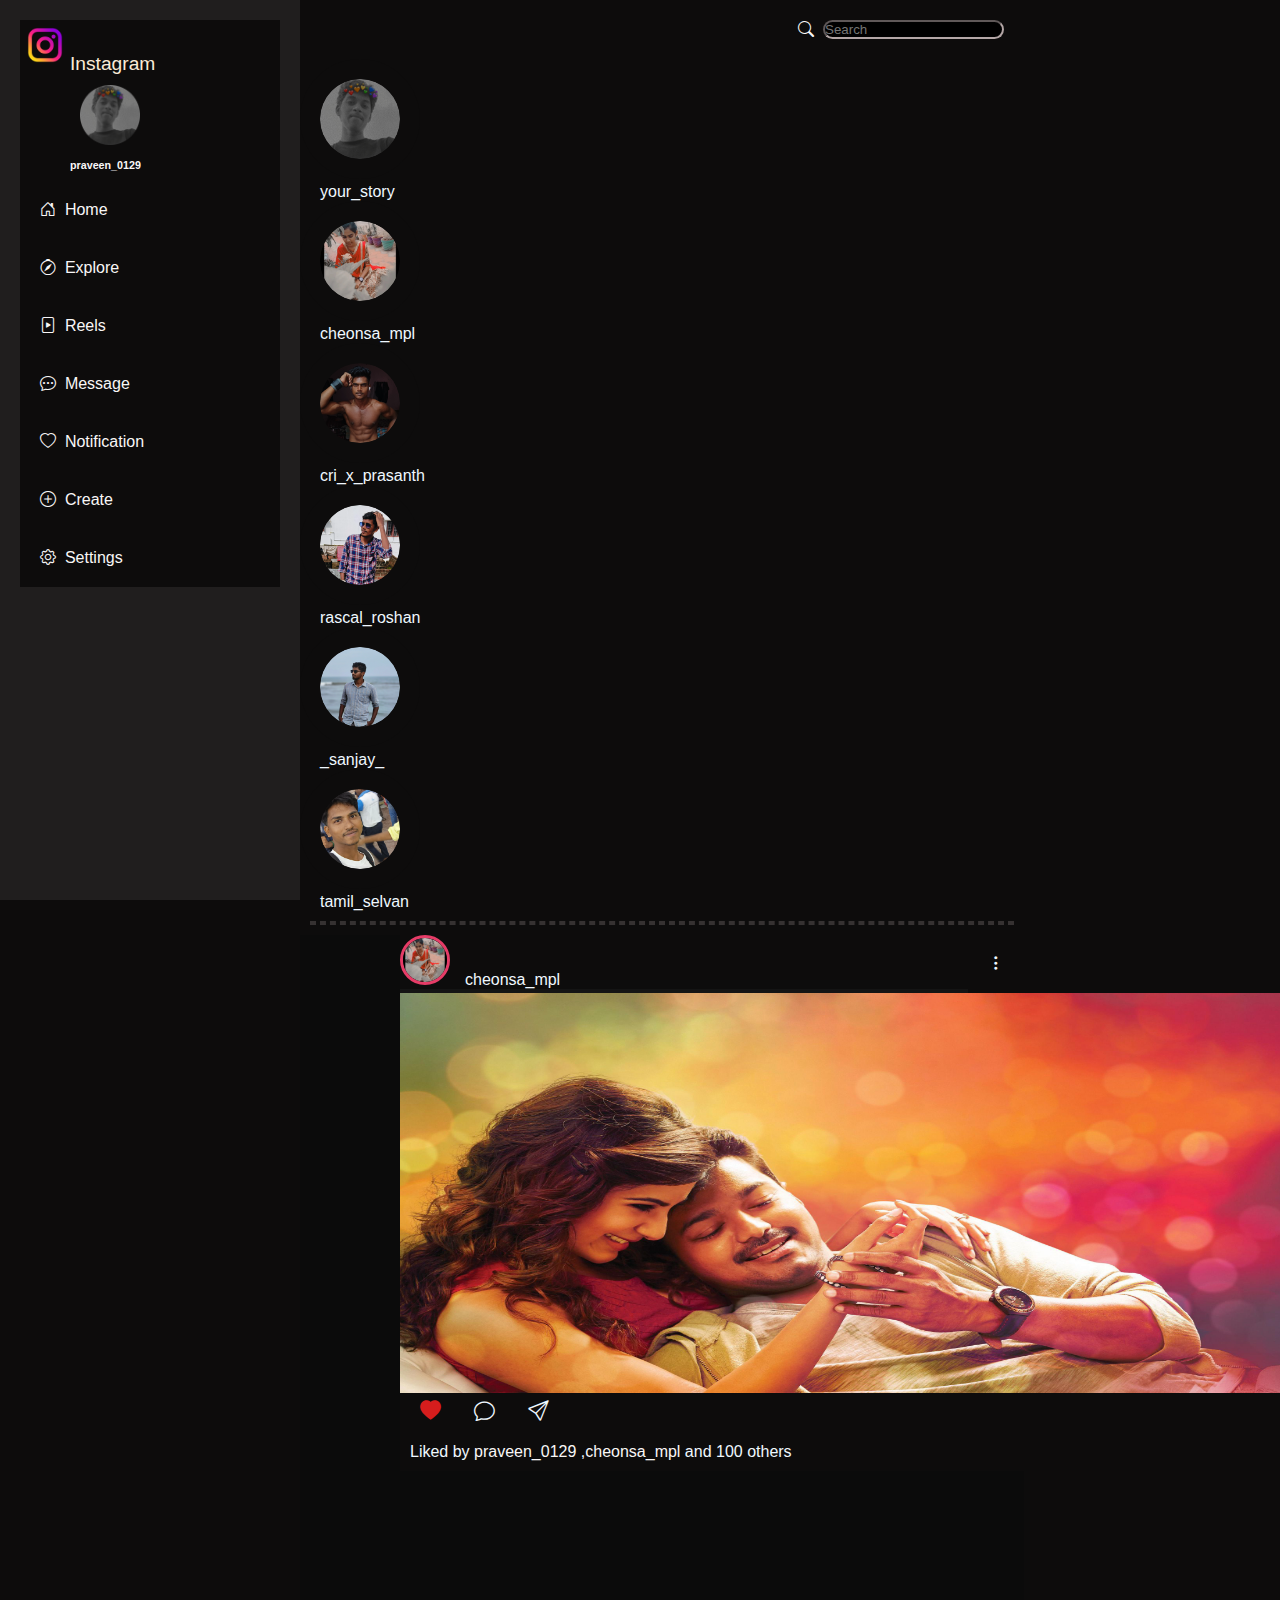
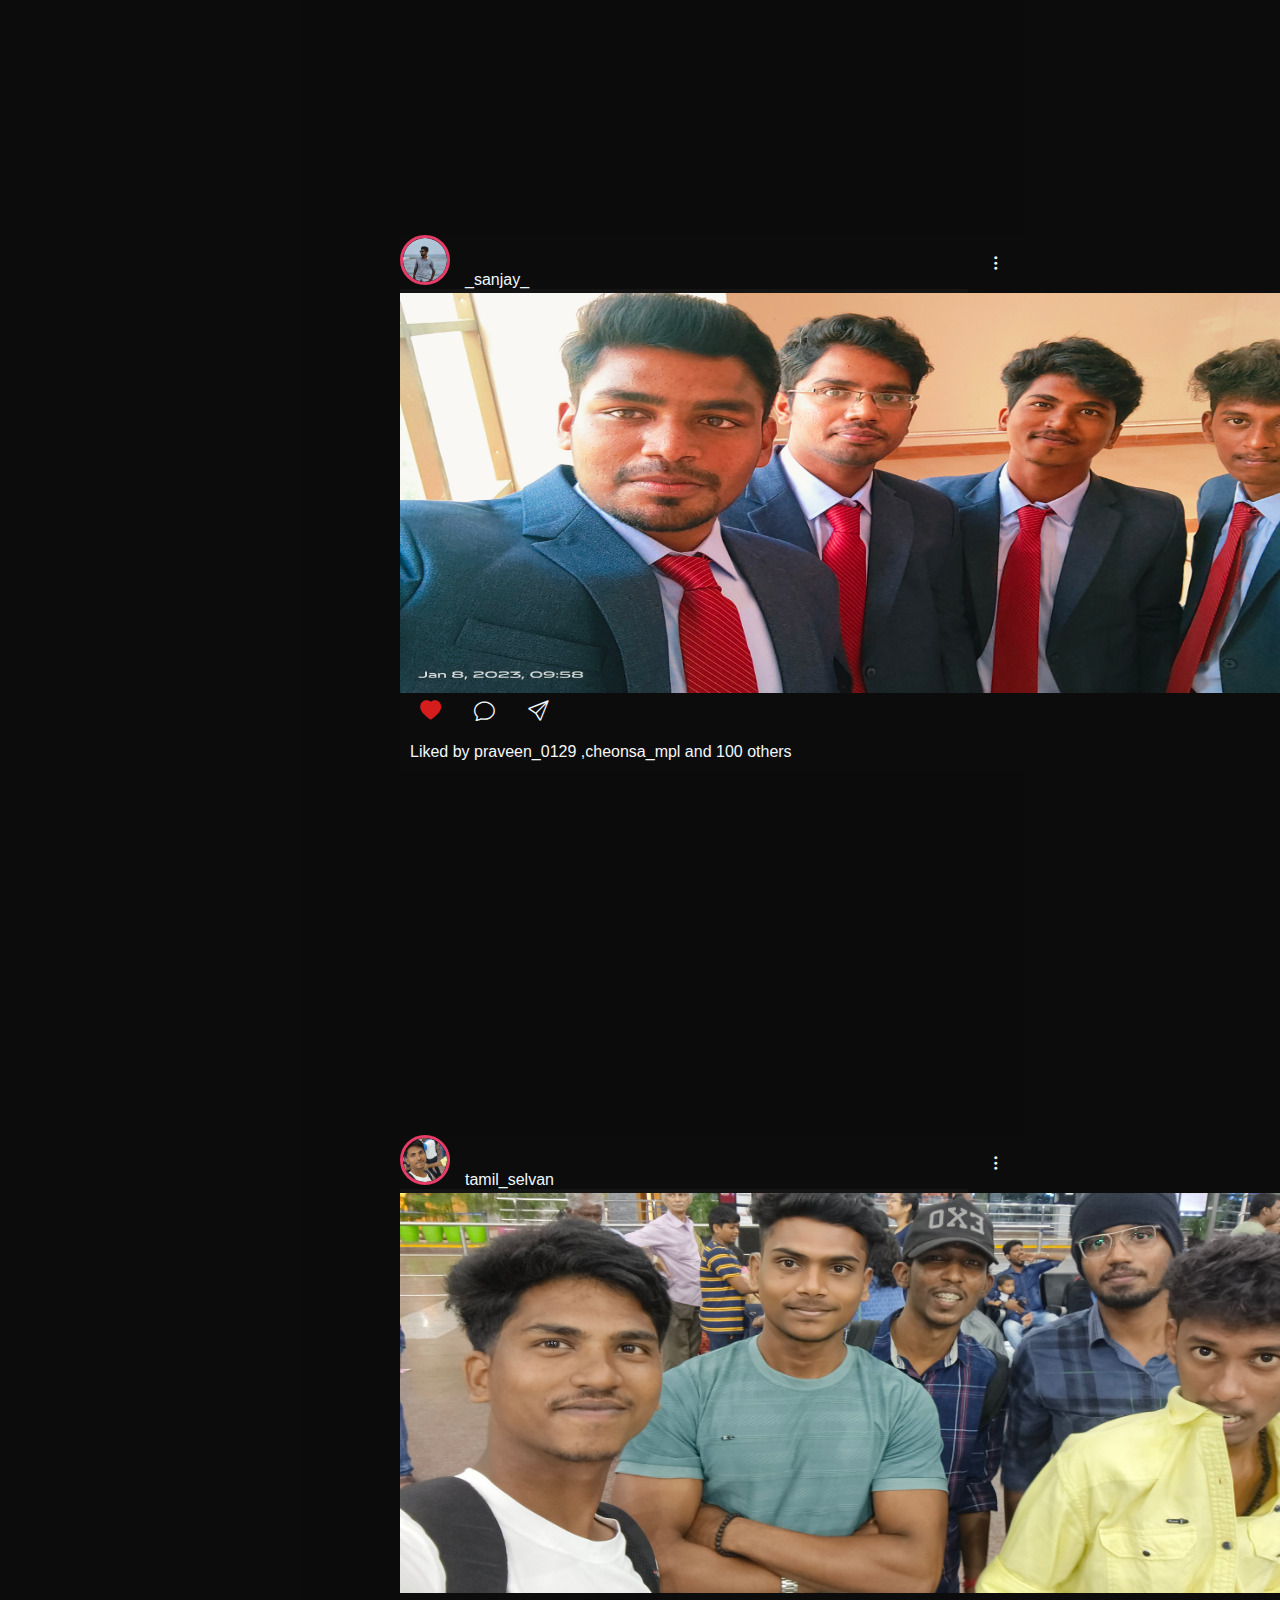
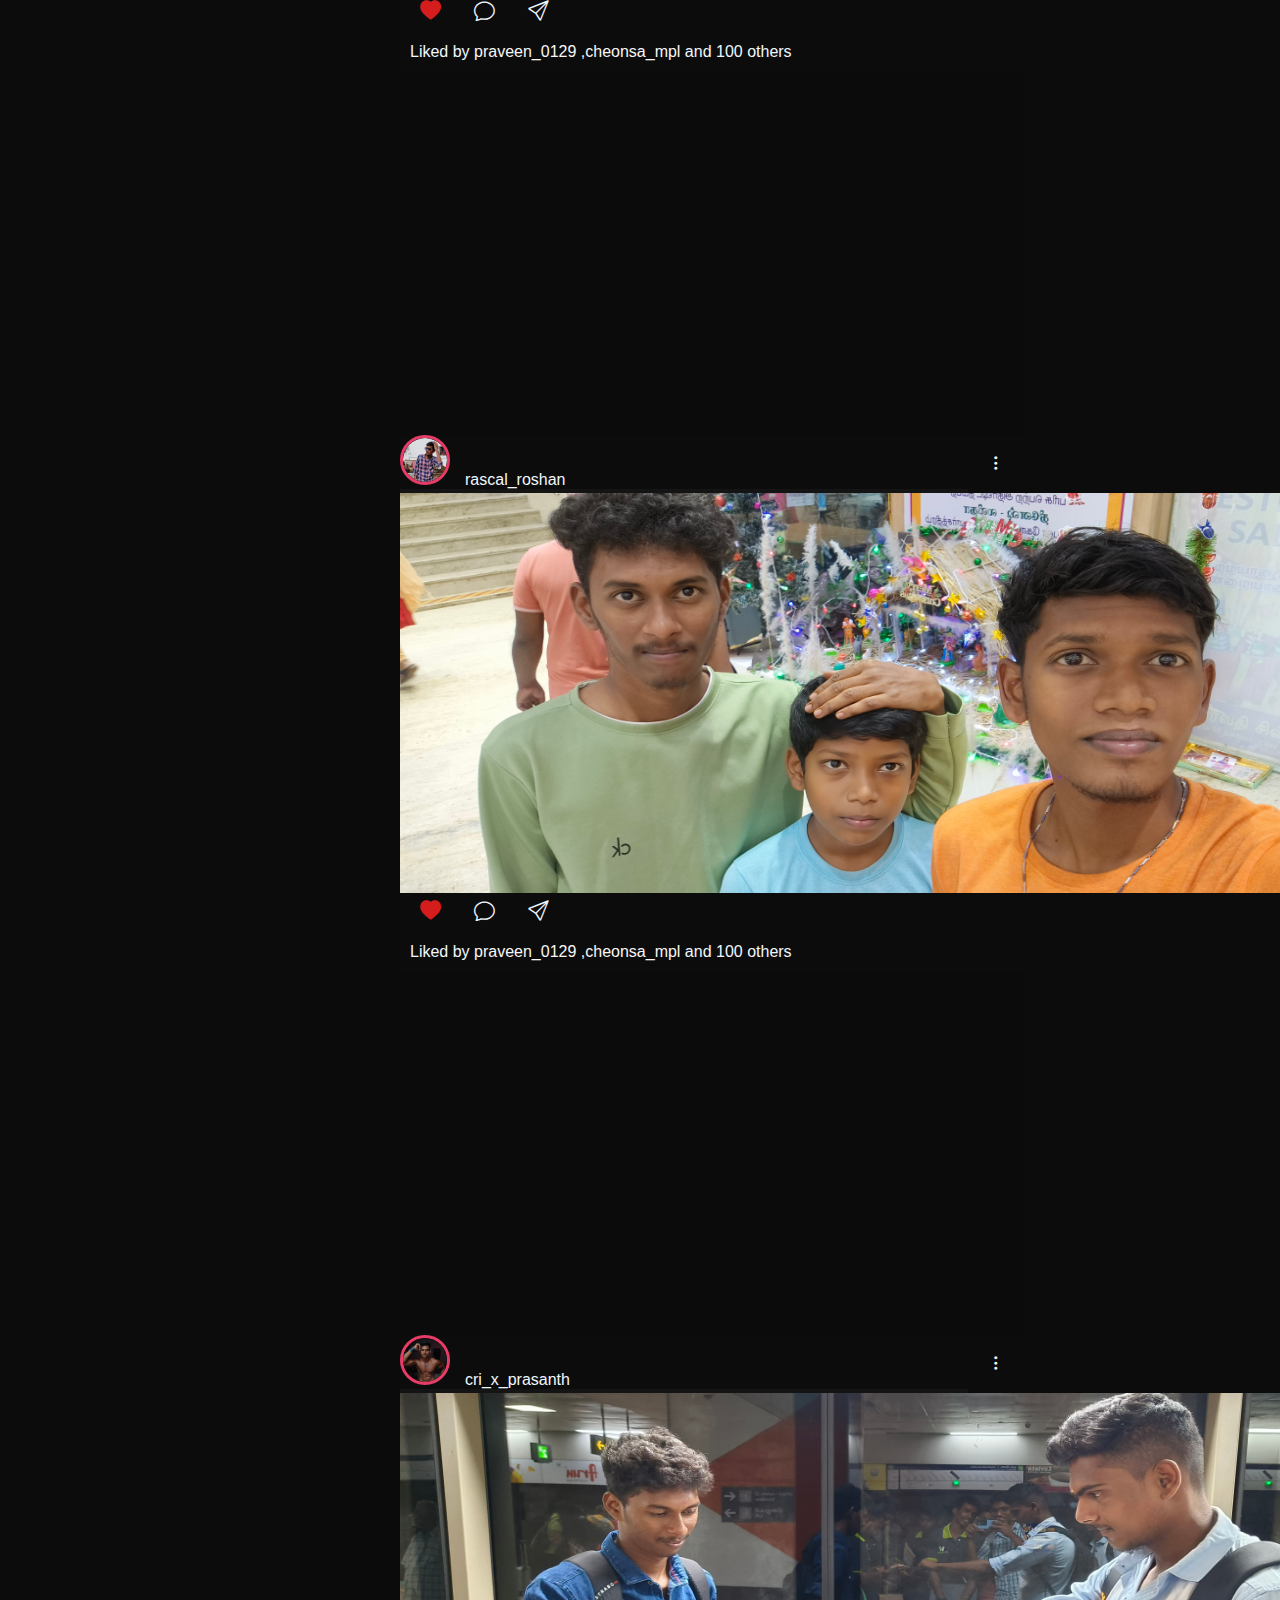
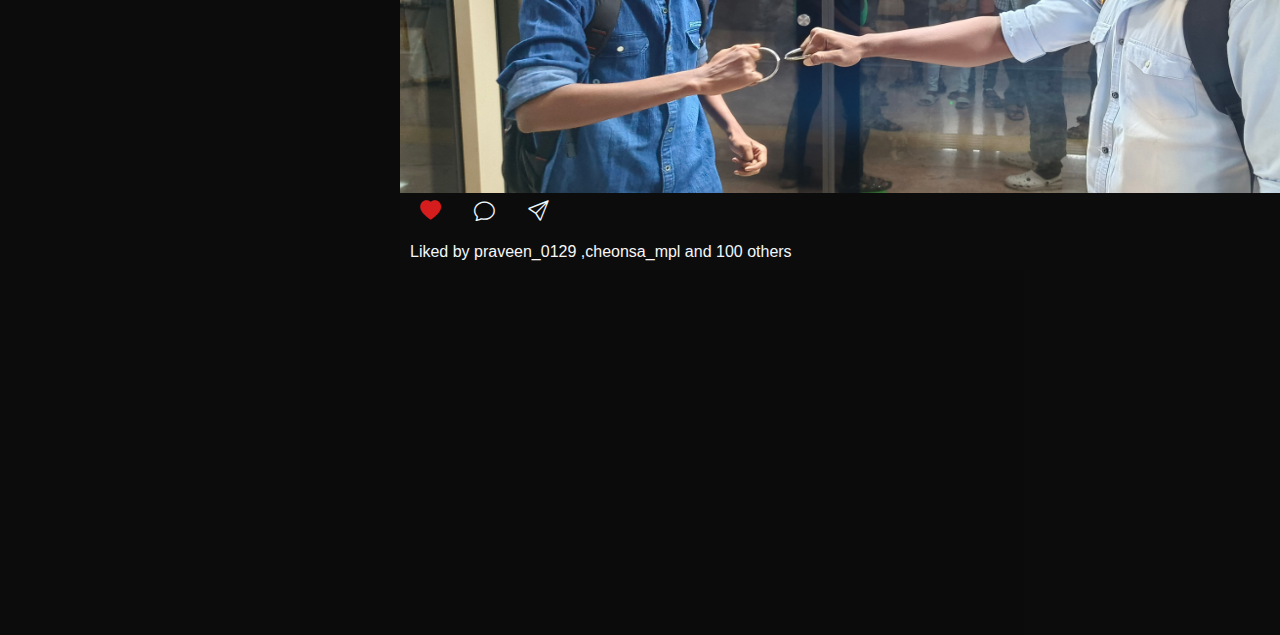
<file: index.html>
<!DOCTYPE html>
<html lang="en">
  <head>
    <meta charset="UTF-8" />
    <meta name="viewport" content="width=device-width, initial-scale=1.0" />
    <title>Document</title>
    <link rel="stylesheet" href="Css/Style.css" />

    <link
      href="https://cdn.jsdelivr.net/npm/bootstrap@5.3.2/dist/css/bootstrap.min.css"
      rel="stylesheet"
      integrity="sha384-T3c6CoIi6uLrA9TneNEoa7RxnatzjcDSCmG1MXxSR1GAsXEV/Dwwykc2MPK8M2HN"
      crossorigin="anonymous"
    />
    <link
      rel="stylesheet"
      href="https://cdn.jsdelivr.net/npm/bootstrap-icons@1.11.3/font/bootstrap-icons.min.css"
    />
    <script
      src="https://cdn.jsdelivr.net/npm/bootstrap@5.3.2/dist/js/bootstrap.bundle.min.js"
      integrity="sha384-C6RzsynM9kWDrMNeT87bh95OGNyZPhcTNXj1NW7RuBCsyN/o0jlpcV8Qyq46cDfL"
      crossorigin="anonymous"
    ></script>
  </head>
  <body>
    <div class="sidebar">
      <div class="logo"><img src="logo.png" /><span>Instagram</span></div>
      <div class="profile">
        <div class="profile-img">
          <img src="icons/praveen.ico" />
        </div>
        <div class="name">
          <a href="profile.html">
          <h6>praveen_0129</h6></a>
        </div>
      </div>
      <div class="navi">
        <ul>
          <li>
            <a href="#index.html"
              ><i class="bi bi-house-door"></i>&nbsp;&nbsp;Home</a
            >
          </li>
          <li>
            <a href="explore.html"
              ><i class="bi bi-compass"></i>&nbsp;&nbsp;Explore</a
            >
          </li>
          <li>
            <a href="reels.html"
              ><i class="bi bi-file-play"></i>&nbsp;&nbsp;Reels</a
            >
          </li>
          <li>
            <a href="#Message"
              ><i class="bi bi-chat-dots"></i>&nbsp;&nbsp;Message</a
            >
          </li>
          <li>
            <a href="#Notification"
              ><i class="bi bi-heart"></i>&nbsp;&nbsp;Notification</a
            >
          </li>
          <li>
            <a href="#Create"
              ><i class="bi bi-plus-circle"></i>&nbsp;&nbsp;Create</a
            >
          </li>

          <li><a href="#settings"><i class="bi bi-gear"></i>&nbsp;&nbsp;Settings</a></li>
        </ul>
      </div>
    </div>
    <div class="mainhome">
      <!-- Header -->
      <div class="header">
        <div class="search"><a href=""><i class="bi bi-search"></i>

        </a>
          </i>&nbsp;&nbsp;
          <input type="text" placeholder="Search" />
        </div>

      <div>
     <div class="story">
       <div class="row">
        <div class="col-sm-2"><img src="icons/praveen.ico" >
        <p>your_story</p></div>
        <div class="col-sm-2 " ><img src="icons/cheonsa.ico" alt="">  <p>cheonsa_mpl</p></div>
        <div class="col-sm-2"><img src="icons/prasanth.ico" alt="">  <p>cri_x_prasanth</p></div>
        <div class="col-sm-2"><img src="icons/roshan.ico" alt="">  <p>rascal_roshan</p></div>
        <div class="col-sm-2"><img src="icons/sanjay.ico" alt="">  <p>_sanjay_</p></div>
        <div class="col-sm-2"><img src="icons/tamil.ico" alt="">  <p>tamil_selvan</p></div>
       </div>
    </div>
    <div class="containe"></div>
     <!-- post -1 -->
    <div class="post ">
      <div class="row">
        <div class="col-lg-10 col-md-7 col-12" >
          <div class="card-title phead"><img src="icons/cheonsa.ico" ><span>cheonsa_mpl</span><i class="bi bi-three-dots-vertical"></i></div>
         
          <div class="card" style="width: 39rem;">
              <img src="images/cheonsa.jpg" class="card-img-top pbody" alt="..."></div>
                <div class=" plcs"><i class="bi bi-heart-fill like"></i>&nbsp;&nbsp;&nbsp;&nbsp;<i class="bi bi-chat"></i>&nbsp;&nbsp;&nbsp;&nbsp;<i class="bi bi-send"></i></div>
                <div class=" plikes">Liked by <a href="">praveen_0129</a> ,<a href="">cheonsa_mpl</a> and 100 others </div>
          </div>
      </div>
      </div>
    </div>
     <!-- post -2 -->
  <div class="post ">
    <div class="row">
      <div class="col-lg-10 col-md-7 col-12" >
        <div class="card-title phead"><img src="icons/sanjay.ico" ><span>_sanjay_</span><i class="bi bi-three-dots-vertical"></i></div>
       
        <div class="card" style="width: 39rem;">
            <img src="images/sanjay.jpg" class="card-img-top pbody" alt="..."></div>
              <div class=" plcs"><i class="bi bi-heart-fill like"></i>&nbsp;&nbsp;&nbsp;&nbsp;<i class="bi bi-chat"></i>&nbsp;&nbsp;&nbsp;&nbsp;<i class="bi bi-send"></i></div>
              <div class=" plikes">Liked by <a href="">praveen_0129</a> ,<a href="">cheonsa_mpl</a> and 100 others </div>
        </div>
    </div>
    </div>
  </div>
   <!-- post -3 -->
  <div class="post ">
    <div class="row">
      <div class="col-lg-10 col-md-7 col-12" >
        <div class="card-title phead"><img src="icons/tamil.ico" ><span>tamil_selvan</span><i class="bi bi-three-dots-vertical"></i></div>
       
        <div class="card" style="width: 39rem;">
            <img src="images/tamil.jpg" class="card-img-top pbody" alt="..."></div>
              <div class=" plcs"><i class="bi bi-heart-fill like"></i>&nbsp;&nbsp;&nbsp;&nbsp;<i class="bi bi-chat"></i>&nbsp;&nbsp;&nbsp;&nbsp;<i class="bi bi-send"></i></div>
              <div class=" plikes">Liked by <a href="">praveen_0129</a> ,<a href="">cheonsa_mpl</a> and 100 others </div>
        </div>
    </div>
    
    </div>
    <!-- post -4 -->
    <div class="post ">
      <div class="row">
        <div class="col-lg-10 col-md-7 col-12" >
          <div class="card-title phead"><img src="icons/roshan.ico" ><span>rascal_roshan</span><i class="bi bi-three-dots-vertical"></i></div>
         
          <div class="card" style="width: 39rem;">
              <img src="images/roshan.jpg" class="card-img-top pbody" alt="..."></div>
                <div class=" plcs"><i class="bi bi-heart-fill like"></i>&nbsp;&nbsp;&nbsp;&nbsp;<i class="bi bi-chat"></i>&nbsp;&nbsp;&nbsp;&nbsp;<i class="bi bi-send"></i></div>
                <div class=" plikes">Liked by <a href="">praveen_0129</a> ,<a href="">cheonsa_mpl</a> and 100 others </div>
          </div>
      </div>
      
      </div>
      <!-- post -5 -->
    <div class="post ">
      <div class="row">
        <div class="col-lg-10 col-md-7 col-12" >
          <div class="card-title phead"><img src="icons/prasanth.ico" ><span>cri_x_prasanth</span><i class="bi bi-three-dots-vertical"></i></div>
         
          <div class="card" style="width: 39rem;">
              <img src="images/prasanth.jpg" class="card-img-top pbody" alt="..."></div>
                <div class=" plcs"><i class="bi bi-heart-fill like"></i>&nbsp;&nbsp;&nbsp;&nbsp;<i class="bi bi-chat"></i>&nbsp;&nbsp;&nbsp;&nbsp;<i class="bi bi-send"></i></div>
                <div class=" plikes">Liked by <a href="">praveen_0129</a> ,<a href="">cheonsa_mpl</a> and 100 others </div>
          </div>
      </div>
      </div>
    </div>
    






  </div>
  </div>
</div>
 </body>
</html>


<!-- <div class="post">
  <div class="row">
    <div class="col-7 phead"><img src="icons/cheonsa.ico" ><span>cheonsa_mpl</span><i class="bi bi-three-dots-vertical"></i></div>
    <div class="col-7 pbody"><img src="images/cheonsa.jpg" alt=""></div>
    <div class="col-7 plcs"><i class="bi bi-heart-fill like"></i>&nbsp;&nbsp;&nbsp;&nbsp;<i class="bi bi-chat"></i>&nbsp;&nbsp;&nbsp;&nbsp;<i class="bi bi-send"></i></div>
    <div class="col-7 plikes">Liked by <a href="">praveen_0129</a> ,<a href="">cheonsa_mpl</a> and 100 others <p></p> </div>
    

  </div>
</div> -->
</file>
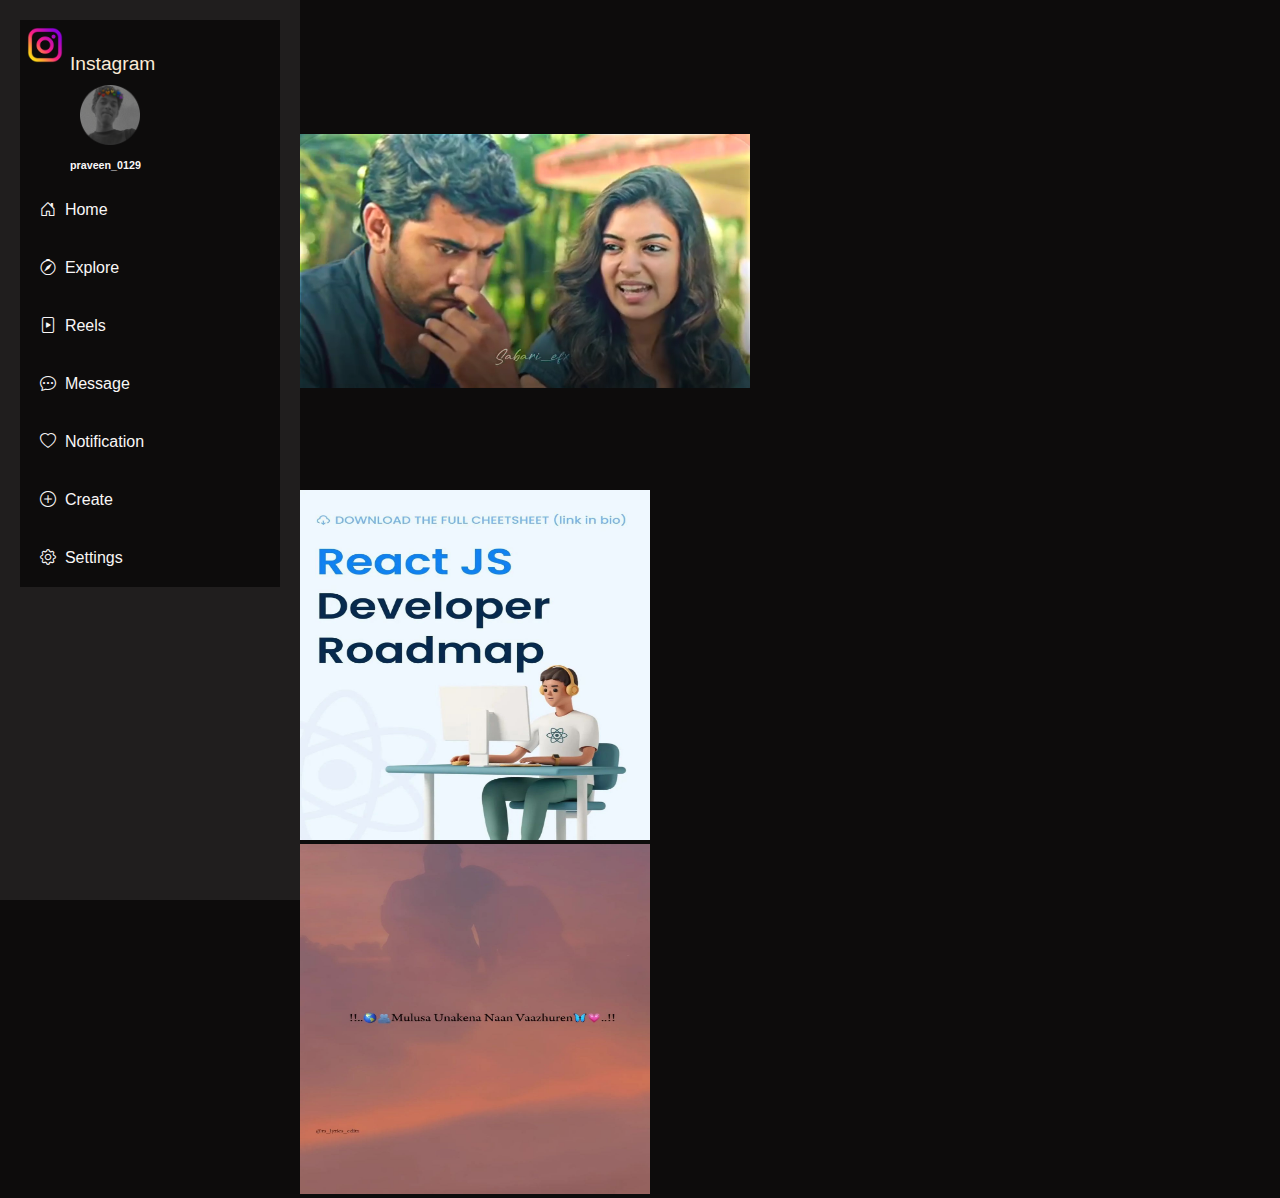
<file: explore.html>
<!DOCTYPE html>
<html lang="en">
<head>
    <meta charset="UTF-8">
    <meta name="viewport" content="width=device-width, initial-scale=1.0">
    <title>Document</title>
    <link rel="stylesheet" href="Css/explore.css">
    <link
      href="https://cdn.jsdelivr.net/npm/bootstrap@5.3.2/dist/css/bootstrap.min.css"
      rel="stylesheet"
      integrity="sha384-T3c6CoIi6uLrA9TneNEoa7RxnatzjcDSCmG1MXxSR1GAsXEV/Dwwykc2MPK8M2HN"
      crossorigin="anonymous"
    />
    <link
      rel="stylesheet"
      href="https://cdn.jsdelivr.net/npm/bootstrap-icons@1.11.3/font/bootstrap-icons.min.css"
    />
    <script
      src="https://cdn.jsdelivr.net/npm/bootstrap@5.3.2/dist/js/bootstrap.bundle.min.js"
      integrity="sha384-C6RzsynM9kWDrMNeT87bh95OGNyZPhcTNXj1NW7RuBCsyN/o0jlpcV8Qyq46cDfL"
      crossorigin="anonymous"
    ></script>
</head>
<body>
  
  <div class="sidebar">
    <div class="logo"><img src="logo.png" /><span>Instagram</span></div>
    <div class="profile">
      <div class="profile-img">
        <img src="icons/praveen.ico" />
      </div>
      <div class="name">
        <a href="profile.html">
        <h6>praveen_0129</h6></a>
      </div>
    </div>
    <div class="navi">
      <ul>
        <li>
          <a href="index.html"
            ><i class="bi bi-house-door"></i>&nbsp;&nbsp;Home</a
          >
        </li>
        <li>
          <a href="explore.html"
            ><i class="bi bi-compass"></i>&nbsp;&nbsp;Explore</a
          >
        </li>
        <li>
          <a href="reel.html"
            ><i class="bi bi-file-play"></i>&nbsp;&nbsp;Reels</a
          >
        </li>
        <li>
          <a href="message.html"
            ><i class="bi bi-chat-dots"></i>&nbsp;&nbsp;Message</a
          >
        </li>
        <li>
          <a href="notification.html"
            ><i class="bi bi-heart"></i>&nbsp;&nbsp;Notification</a
          >
        </li>
        <li>
          <a href="create.html"
            ><i class="bi bi-plus-circle"></i>&nbsp;&nbsp;Create</a
          >
        </li>

        <li><a href="settings.html"><i class="bi bi-gear"></i>&nbsp;&nbsp;Settings</a></li>
      </ul>
    </div>
  </div>

  <!-- main home -->
  <div class="mainhome">
    <br><br> 
    <div class="container">
      <div class="row">
        <div class="col expolre">
          <video autoplay muted loop place-inline >
            <source src="Explore/explore.mp4">
          </video>
        </div>
        <div class="col post1">
          <img src="Explore/post1.jpg" alt="">
      </div>
      <div class="col post1">
        <img src="Explore/post2.jpg" alt="">
    </div>
    </div>
  </div>
    
</body>
</html>
</file>
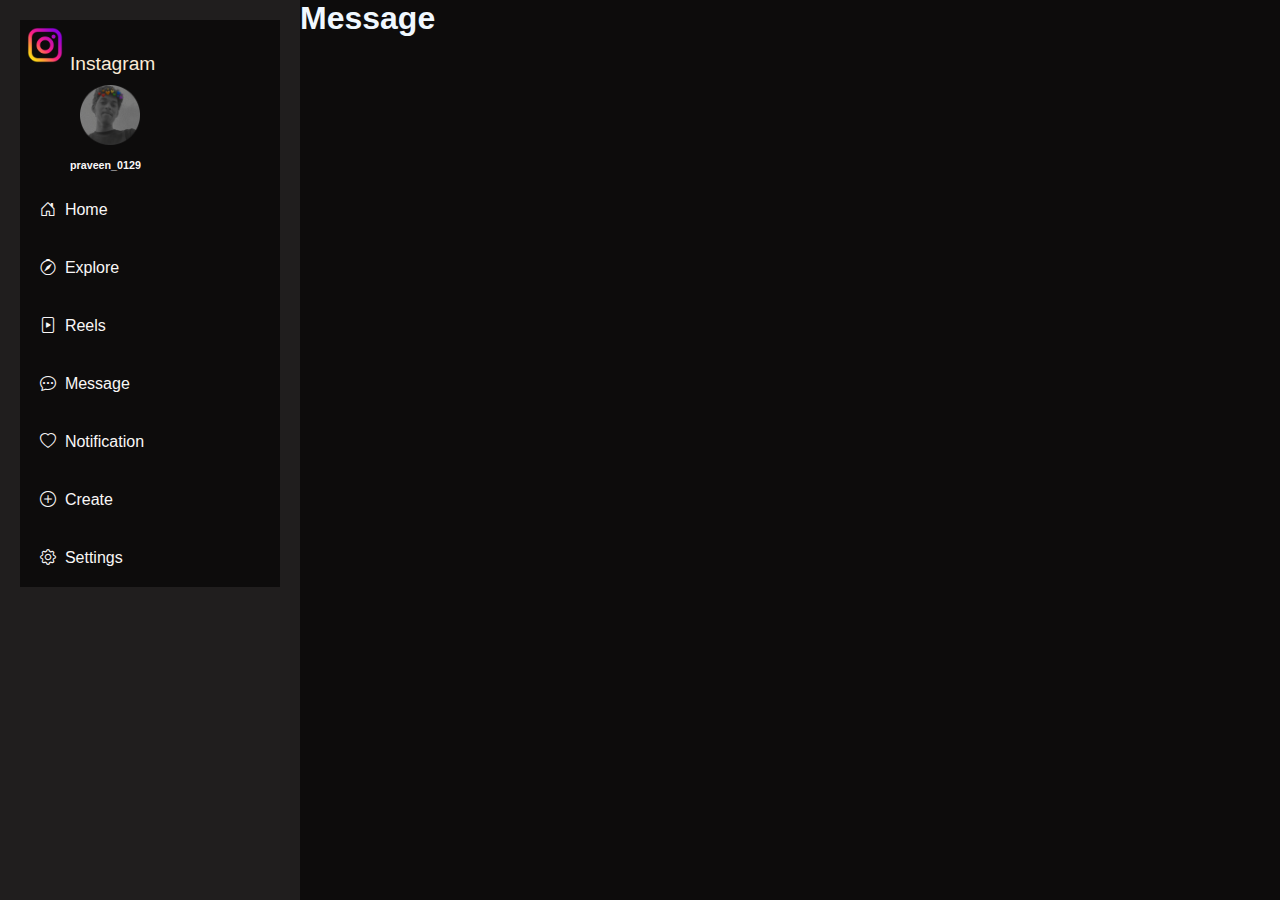
<file: message.html>
<!DOCTYPE html>
<html lang="en">
<head>
    <meta charset="UTF-8">
    <meta name="viewport" content="width=device-width, initial-scale=1.0">
    <title>Document</title>
    <link rel="stylesheet" href="Css/message.css">
    <link
      href="https://cdn.jsdelivr.net/npm/bootstrap@5.3.2/dist/css/bootstrap.min.css"
      rel="stylesheet"
      integrity="sha384-T3c6CoIi6uLrA9TneNEoa7RxnatzjcDSCmG1MXxSR1GAsXEV/Dwwykc2MPK8M2HN"
      crossorigin="anonymous"
    />
    <link
      rel="stylesheet"
      href="https://cdn.jsdelivr.net/npm/bootstrap-icons@1.11.3/font/bootstrap-icons.min.css"
    />
    <script
      src="https://cdn.jsdelivr.net/npm/bootstrap@5.3.2/dist/js/bootstrap.bundle.min.js"
      integrity="sha384-C6RzsynM9kWDrMNeT87bh95OGNyZPhcTNXj1NW7RuBCsyN/o0jlpcV8Qyq46cDfL"
      crossorigin="anonymous"
    ></script>
</head>
<body>
  
  <div class="sidebar">
    <div class="logo"><img src="logo.png" /><span>Instagram</span></div>
    <div class="profile">
      <div class="profile-img">
        <img src="icons/praveen.ico" />
      </div>
      <div class="name">
        <a href="profile.html">
        <h6>praveen_0129</h6></a>
      </div>
    </div>
    <div class="navi">
      <ul>
        <li>
          <a href="index.html"
            ><i class="bi bi-house-door"></i>&nbsp;&nbsp;Home</a
          >
        </li>
        <li>
          <a href="explore.html"
            ><i class="bi bi-compass"></i>&nbsp;&nbsp;Explore</a
          >
        </li>
        <li>
          <a href="reel.html"
            ><i class="bi bi-file-play"></i>&nbsp;&nbsp;Reels</a
          >
        </li>
        <li>
          <a href="message.html"
            ><i class="bi bi-chat-dots"></i>&nbsp;&nbsp;Message</a
          >
        </li>
        <li>
          <a href="notification.html"
            ><i class="bi bi-heart"></i>&nbsp;&nbsp;Notification</a
          >
        </li>
        <li>
          <a href="create.html"
            ><i class="bi bi-plus-circle"></i>&nbsp;&nbsp;Create</a
          >
        </li>

        <li><a href="settings.html"><i class="bi bi-gear"></i>&nbsp;&nbsp;Settings</a></li>
      </ul>
    </div>
  </div>

<!-- main home -->
  <div class="mainhome">
    <h1>Message</h1>
   </div>
</body>
</html>
</file>
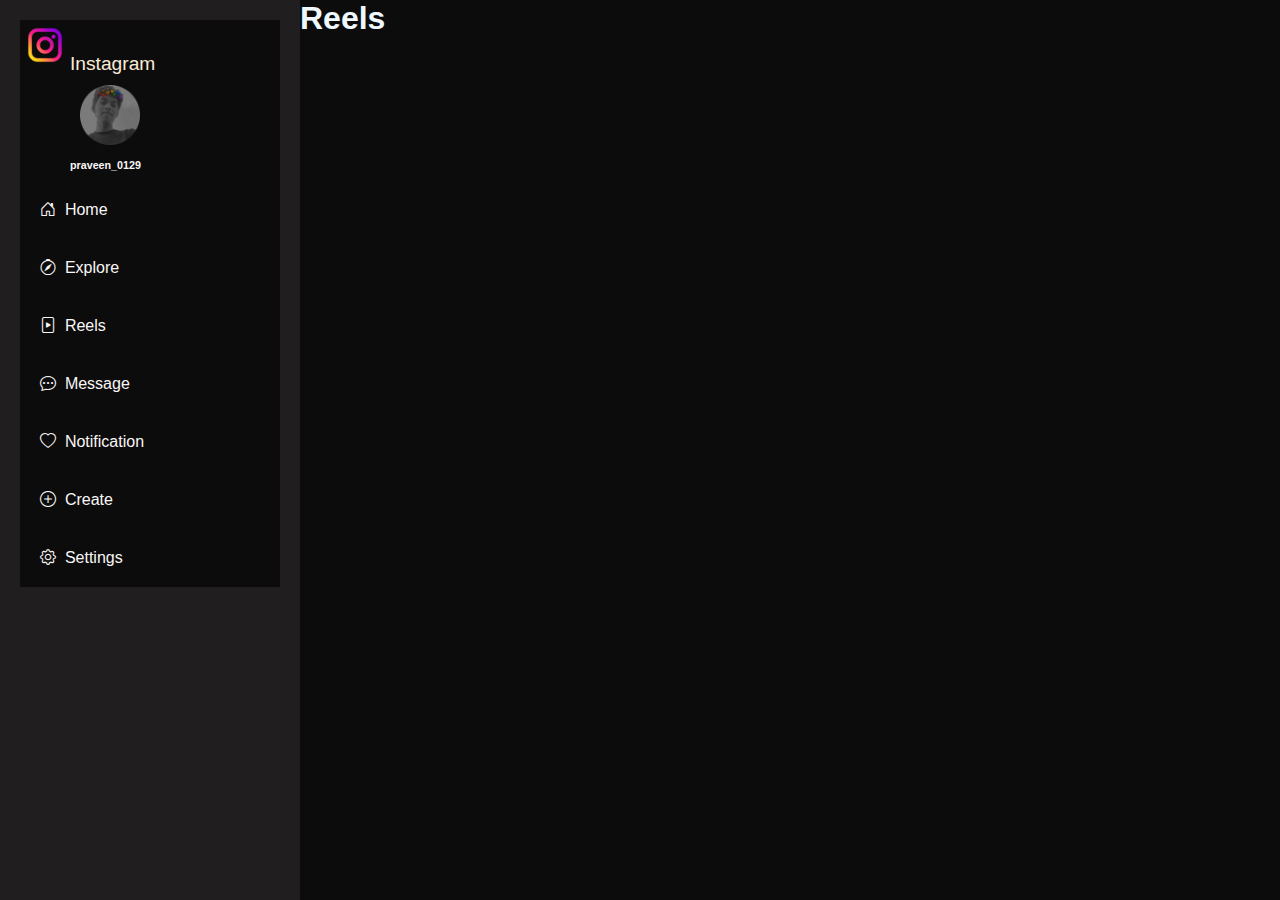
<file: reel.html>
<!DOCTYPE html>
<html lang="en">
<head>
    <meta charset="UTF-8">
    <meta name="viewport" content="width=device-width, initial-scale=1.0">
    <title>Document</title>
    <link rel="stylesheet" href="Css/reels.css">
    <link
      href="https://cdn.jsdelivr.net/npm/bootstrap@5.3.2/dist/css/bootstrap.min.css"
      rel="stylesheet"
      integrity="sha384-T3c6CoIi6uLrA9TneNEoa7RxnatzjcDSCmG1MXxSR1GAsXEV/Dwwykc2MPK8M2HN"
      crossorigin="anonymous"
    />
    <link
      rel="stylesheet"
      href="https://cdn.jsdelivr.net/npm/bootstrap-icons@1.11.3/font/bootstrap-icons.min.css"
    />
    <script
      src="https://cdn.jsdelivr.net/npm/bootstrap@5.3.2/dist/js/bootstrap.bundle.min.js"
      integrity="sha384-C6RzsynM9kWDrMNeT87bh95OGNyZPhcTNXj1NW7RuBCsyN/o0jlpcV8Qyq46cDfL"
      crossorigin="anonymous"
    ></script>
</head>
<body>
  
  <div class="sidebar">
    <div class="logo"><img src="logo.png" /><span>Instagram</span></div>
    <div class="profile">
      <div class="profile-img">
        <img src="icons/praveen.ico" />
      </div>
      <div class="name">
        <a href="profile.html">
        <h6>praveen_0129</h6></a>
      </div>
    </div>
    <div class="navi">
      <ul>
        <li>
          <a href="index.html"
            ><i class="bi bi-house-door"></i>&nbsp;&nbsp;Home</a
          >
        </li>
        <li>
          <a href="explore.html"
            ><i class="bi bi-compass"></i>&nbsp;&nbsp;Explore</a
          >
        </li>
        <li>
          <a href="reel.html"
            ><i class="bi bi-file-play"></i>&nbsp;&nbsp;Reels</a
          >
        </li>
        <li>
          <a href="message.html"
            ><i class="bi bi-chat-dots"></i>&nbsp;&nbsp;Message</a
          >
        </li>
        <li>
          <a href="notification.html"
            ><i class="bi bi-heart"></i>&nbsp;&nbsp;Notification</a
          >
        </li>
        <li>
          <a href="create.html"
            ><i class="bi bi-plus-circle"></i>&nbsp;&nbsp;Create</a
          >
        </li>

        <li><a href="settings.html"><i class="bi bi-gear"></i>&nbsp;&nbsp;Settings</a></li>
      </ul>
    </div>
  </div>

   <!-- main home -->
    <div class="mainhome">
     <h1>Reels</h1>
     </div>
    
</body>
</html>
</file>
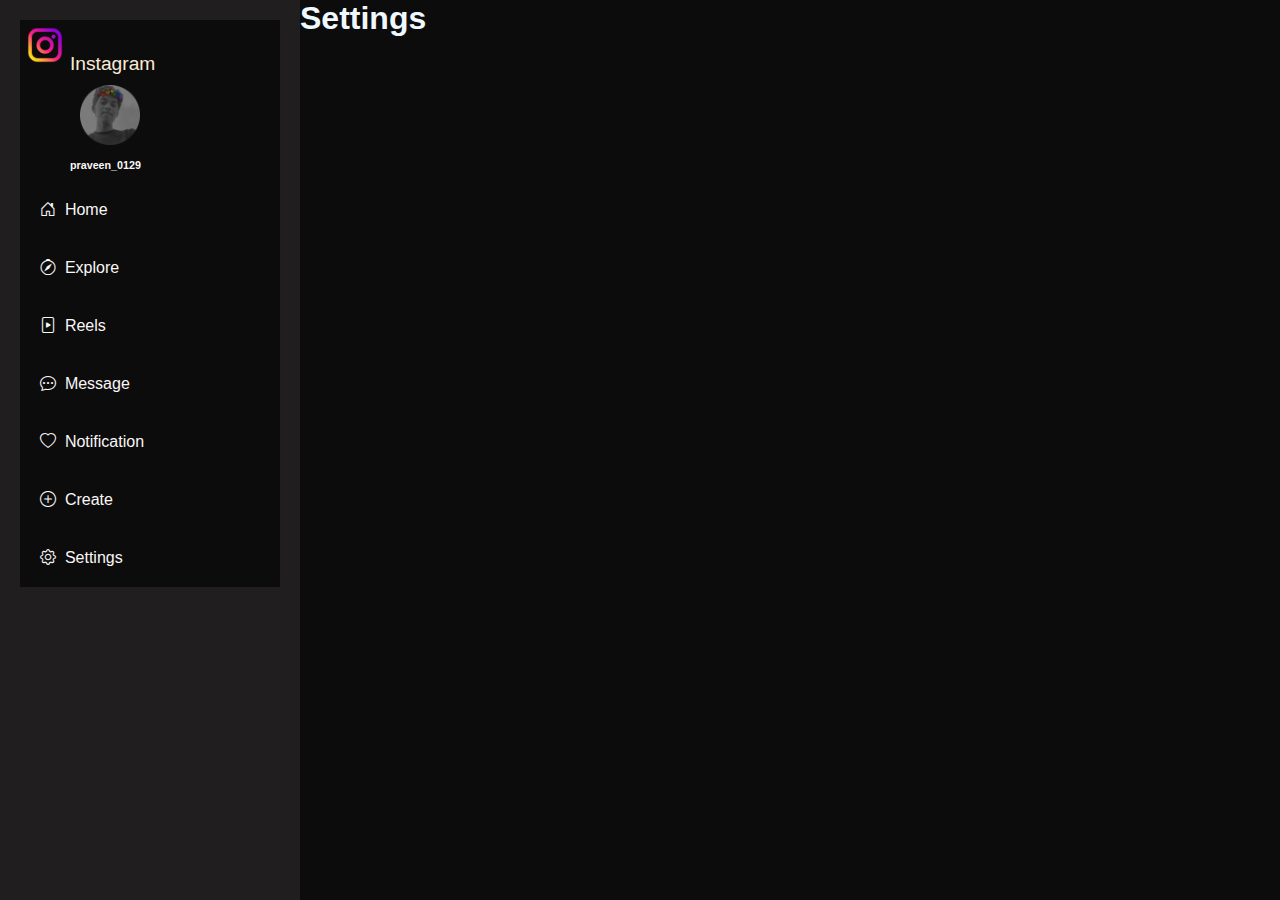
<file: settings.html>
<!DOCTYPE html>
<html lang="en">
<head>
    <meta charset="UTF-8">
    <meta name="viewport" content="width=device-width, initial-scale=1.0">
    <title>Document</title>
    <link rel="stylesheet" href="Css/settings.css">
    <link
      href="https://cdn.jsdelivr.net/npm/bootstrap@5.3.2/dist/css/bootstrap.min.css"
      rel="stylesheet"
      integrity="sha384-T3c6CoIi6uLrA9TneNEoa7RxnatzjcDSCmG1MXxSR1GAsXEV/Dwwykc2MPK8M2HN"
      crossorigin="anonymous"
    />
    <link
      rel="stylesheet"
      href="https://cdn.jsdelivr.net/npm/bootstrap-icons@1.11.3/font/bootstrap-icons.min.css"
    />
    <script
      src="https://cdn.jsdelivr.net/npm/bootstrap@5.3.2/dist/js/bootstrap.bundle.min.js"
      integrity="sha384-C6RzsynM9kWDrMNeT87bh95OGNyZPhcTNXj1NW7RuBCsyN/o0jlpcV8Qyq46cDfL"
      crossorigin="anonymous"
    ></script>
</head>
<body>
  
  <div class="sidebar">
    <div class="logo"><img src="logo.png" /><span>Instagram</span></div>
    <div class="profile">
      <div class="profile-img">
        <img src="icons/praveen.ico" />
      </div>
      <div class="name">
        <a href="profile.html">
        <h6>praveen_0129</h6></a>
      </div>
    </div>
    <div class="navi">
      <ul>
        <li>
          <a href="index.html"
            ><i class="bi bi-house-door"></i>&nbsp;&nbsp;Home</a
          >
        </li>
        <li>
          <a href="explore.html"
            ><i class="bi bi-compass"></i>&nbsp;&nbsp;Explore</a
          >
        </li>
        <li>
          <a href="reel.html"
            ><i class="bi bi-file-play"></i>&nbsp;&nbsp;Reels</a
          >
        </li>
        <li>
          <a href="message.html"
            ><i class="bi bi-chat-dots"></i>&nbsp;&nbsp;Message</a
          >
        </li>
        <li>
          <a href="notification.html"
            ><i class="bi bi-heart"></i>&nbsp;&nbsp;Notification</a
          >
        </li>
        <li>
          <a href="create.html"
            ><i class="bi bi-plus-circle"></i>&nbsp;&nbsp;Create</a
          >
        </li>

        <li><a href="settings.html"><i class="bi bi-gear"></i>&nbsp;&nbsp;Settings</a></li>
      </ul>
    </div>
  </div>
    <div class="mainhome">
        <h1>Settings</h1>
    </div>
</body>
</html>
</file>
<file: Css/Style.css>
* {
  font-family: "Poppins", sans-serif;
  margin: 0;
  padding: 0;
  box-sizing: border-box;
  list-style: none;
  text-decoration: none;
  background: #0d0c0c;
}

body {
  background-color: black;
  background: #0d0c0c;
}
.sidebar {
  position: fixed;
  width: 300px;
  height: 100vh;
  padding: 20px;
  background: rgb(32, 30, 30);
  z-index: 2;
}
.mainhome {
  position: absolute;

  /* width: calc(100% - 300px); */
  top: 0;
  left: 300px;
  background: rgb(0, 0, 0);
  color: aliceblue;
}
.logo img {
  width: 50px;
}
.logo span {
  color: antiquewhite;
  font-size: larger;
  font-style: inherit;
}
.profile {
  justify-content: center;
  align-items: center;
  padding-left: 50px;
  padding-top: 10px;
}
.profile-img img {
  align-items: center;
  width: 70px;
  padding-left: 10px;
}
.name {
  color: rgb(184, 189, 189);
  padding: 10px 0 10px 0;
}
.name a{
  cursor: pointer;
  color: #f9f7f7;
  text-decoration: none;
}

.navi ul {
  padding-left: 0px;
}
.navi ul li {
  padding: 20px;
}
.navi ul li a {
  color: #f9f7f7;
  text-decoration: none;
}
.navi ul li a:hover {
  color: rgb(229, 110, 110);
}

.search {
  display: flex;
  justify-content: end;
  align-items: end;
  padding: 20px;
}
.search a {
  text-decoration: none;
  color: #f9f7f7;
}
.search input {
  background-color: black;
  color: antiquewhite;
  border-color: rgb(179, 166, 166);
  border-radius: 10px;
}
.story {
  position: relative;
}

.story img {
  width: 120px;
  padding: 20px;
  /* border: 5px  solid rgb(183, 41, 81); */
  border-radius: 50%;
}
.story p:hover {
  color: #982f59;
  transition: 1s;
}
.story p {
  position: relative;
  padding-left: 20px;
  font-family: "Gill Sans", "Gill Sans MT", Calibri, "Trebuchet MS", sans-serif;
}
.containe{
  border:2px  #353131  solid ;
  margin : 10px;
  border-style: dashed;
  
}
.post{
  top: 0;
  left: 300px;
  padding-left: 100px;
  background: rgb(11, 11, 11);
  height: 100vh;
}
.phead img{
  width: 50px;

  border: 3px solid rgb(230, 60, 103);
  border-radius: 50%;
}
.post span{
  padding-left:15px ;  
}
.phead{
  background-color: #0d0c0c;
}
.phead i{
  float: right;
  padding:20px;
}
.pbody{
  width: 1000px;
  height: 400px;
  overflow:hidden;
}
.pbody img{
  width: 900px;
  background: #0d0c0c;
  padding-top: 5px;
}
.plcs{
 padding:10px;
 font-size: 1.3rem; 
}
.plcs i{

padding-left: 10px;

}
.like{
  color: #d61d1d;
}
.plikes{
  padding: 10px;
}
.plikes a{
  color: #f9f7f7;
  text-decoration: none;
}
.plikes p{
  border: 1px   rgb(66, 65, 65) solid;
  margin : 10px;
}
.card{

  height: 400px;
  width: 110px;
  background-color: #141414;
  

  
}
.card-body{
  position: absolute;
}
</file>
<file: Css/explore.css>
* {
    font-family: "Poppins", sans-serif;
    margin: 0;
    padding: 0;
    box-sizing: border-box;
    list-style: none;
    text-decoration: none;
    background: #0d0c0c;
  }
  
  body {
    background-color: black;
    background: #0d0c0c;
  }
  .sidebar {
    position: fixed;
    width: 300px;
    height: 100vh;
    padding: 20px;
    background: rgb(32, 30, 30);
    z-index: 2;
  }
  .logo img {
    width: 50px;
  }
  .logo span {
    color: antiquewhite;
    font-size: larger;
    font-style: inherit;
  }
  .profile {
    justify-content: center;
    align-items: center;
    padding-left: 50px;
    padding-top: 10px;
  }
  .profile-img img {
    align-items: center;
    width: 70px;
    padding-left: 10px;
  }
  .name {
    color: rgb(184, 189, 189);
    padding: 10px 0 10px 0;
  }
  .name a{
    cursor: pointer;
    color: #f9f7f7;
    text-decoration: none;
  }
  
  .navi ul {
    padding-left: 0px;
  }
  .navi ul li {
    padding: 20px;
  }
  .navi ul li a {
    color: #f9f7f7;
    text-decoration: none;
  }
  .navi ul li a:hover {
    color: rgb(229, 110, 110);
  }
  .mainhome{
    position: relative;
    top: 0;
    left: 300px;
    color: aliceblue;
}
.expolre video{
  width: 450px;
  height: 450px;
}
.post1 img{
  width: 350px;
  height: 350px;
}
</file>
<file: Css/message.css>
* {
    font-family: "Poppins", sans-serif;
    margin: 0;
    padding: 0;
    box-sizing: border-box;
    list-style: none;
    text-decoration: none;
    background: #0d0c0c;
  }
  
  body {
    background-color: black;
    background: #0d0c0c;
  }
  .sidebar {
    position: fixed;
    width: 300px;
    height: 100vh;
    padding: 20px;
    background: rgb(32, 30, 30);
    z-index: 2;
  }
  .logo img {
    width: 50px;
  }
  .logo span {
    color: antiquewhite;
    font-size: larger;
    font-style: inherit;
  }
  .profile {
    justify-content: center;
    align-items: center;
    padding-left: 50px;
    padding-top: 10px;
  }
  .profile-img img {
    align-items: center;
    width: 70px;
    padding-left: 10px;
  }
  .name {
    color: rgb(184, 189, 189);
    padding: 10px 0 10px 0;
  }
  .name a{
    cursor: pointer;
    color: #f9f7f7;
    text-decoration: none;
  }
  
  .navi ul {
    padding-left: 0px;
  }
  .navi ul li {
    padding: 20px;
  }
  .navi ul li a {
    color: #f9f7f7;
    text-decoration: none;
  }
  .navi ul li a:hover {
    color: rgb(229, 110, 110);
  }
  .mainhome{
    position: absolute;
    top: 0;
    left: 300px;
    background: rgb(0, 0, 0);
    color: aliceblue;
}
</file>
<file: Css/reels.css>
* {
    font-family: "Poppins", sans-serif;
    margin: 0;
    padding: 0;
    box-sizing: border-box;
    list-style: none;
    text-decoration: none;
    background: #0d0c0c;
  }
  
  body {
    background-color: black;
    background: #0d0c0c;
  }
  .sidebar {
    position: fixed;
    width: 300px;
    height: 100vh;
    padding: 20px;
    background: rgb(32, 30, 30);
    z-index: 2;
  }
  .logo img {
    width: 50px;
  }
  .logo span {
    color: antiquewhite;
    font-size: larger;
    font-style: inherit;
  }
  .profile {
    justify-content: center;
    align-items: center;
    padding-left: 50px;
    padding-top: 10px;
  }
  .profile-img img {
    align-items: center;
    width: 70px;
    padding-left: 10px;
  }
  .name {
    color: rgb(184, 189, 189);
    padding: 10px 0 10px 0;
  }
  .name a{
    cursor: pointer;
    color: #f9f7f7;
    text-decoration: none;
  }
  
  .navi ul {
    padding-left: 0px;
  }
  .navi ul li {
    padding: 20px;
  }
  .navi ul li a {
    color: #f9f7f7;
    text-decoration: none;
  }
  .navi ul li a:hover {
    color: rgb(229, 110, 110);
  }
  .mainhome{
    position: absolute;
    top: 0;
    left: 300px;
    background: rgb(0, 0, 0);
    color: aliceblue;
}
</file>
<file: Css/settings.css>
* {
    font-family: "Poppins", sans-serif;
    margin: 0;
    padding: 0;
    box-sizing: border-box;
    list-style: none;
    text-decoration: none;
    background: #0d0c0c;
  }
  
  body {
    background-color: black;
    background: #0d0c0c;
    color: #f9f7f7;
  }
  .sidebar {
    position: fixed;
    width: 300px;
    height: 100vh;
    padding: 20px;
    background: rgb(32, 30, 30);
    z-index: 2;
  }
  .logo img {
    width: 50px;
  }
  .logo span {
    color: antiquewhite;
    font-size: larger;
    font-style: inherit;
  }
  .profile {
    justify-content: center;
    align-items: center;
    padding-left: 50px;
    padding-top: 10px;
  }
  .profile-img img {
    align-items: center;
    width: 70px;
    padding-left: 10px;
  }
  .name {
    color: rgb(184, 189, 189);
    padding: 10px 0 10px 0;
  }
  .name a{
    cursor: pointer;
    color: #f9f7f7;
    text-decoration: none;
  }
  
  .navi ul {
    padding-left: 0px;
  }
  .navi ul li {
    padding: 20px;
  }
  .navi ul li a {
    color: #f9f7f7;
    text-decoration: none;
  }
  .navi ul li a:hover {
    color: rgb(229, 110, 110);
  }
  .mainhome{
      position: absolute;
      top: 0;
      left: 300px;
      background: rgb(0, 0, 0);
      color: aliceblue;
  }
</file>
